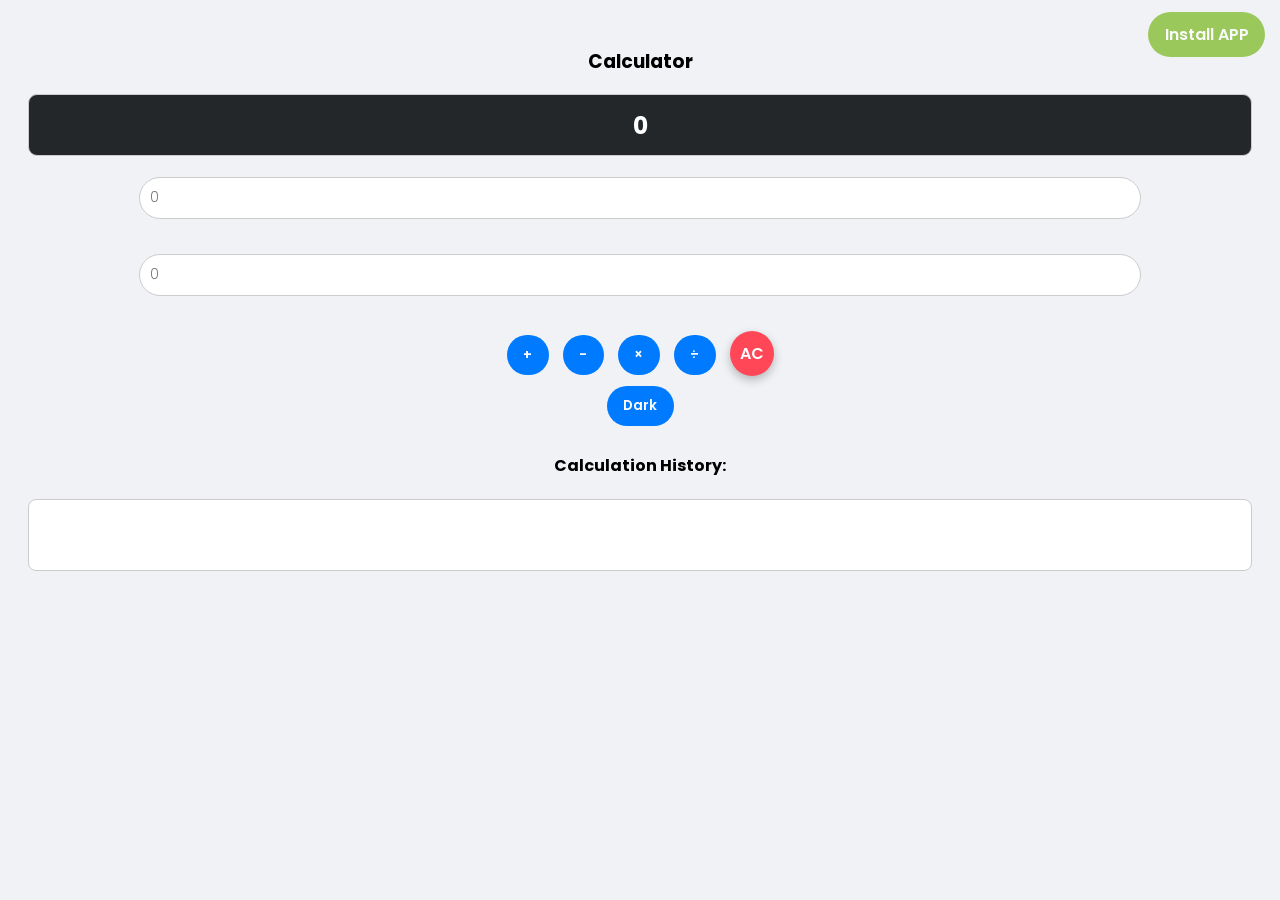
<file: calculator/index.html>
<!DOCTYPE html>
<html lang="en">
<head>
  <meta charset="UTF-8">
  <meta name="viewport" content="width=device-width, initial-scale=1.0">
  <meta http-equiv="X-UA-Compatible" content="ie=edge">
  <title>Calculator By MarquisWuan</title>
  
  <!-- Style -->
<link rel="stylesheet" href="css/style.css">
<!--  Fonts  -->
        <link rel="preconnect" href="https://fonts.googleapis.com" />
        <link rel="preconnect" href="https://fonts.gstatic.com" crossorigin />
        <link
            href="https://fonts.googleapis.com/css2?family=Poppins:ital,wght@0,100;0,200;0,300;0,400;0,500;0,600;0,700;0,800;0,900;1,100;1,200;1,300;1,400;1,500;1,600;1,700;1,800;1,900&display=swap"
            rel="stylesheet"
        />
  
</head>
<body>
  
  <h3>Calculator</h3>
  
  <div class="download-apk">
  <a href="https://github.com/Marquis-Wuan/Kalkulator-Offline/actions/runs/23992536445/artifacts/6274580285">Install APP</a>
  </div>
<!-- Layar -->
<p> <b id="hasil">0</b></p>


<input type="number" id="angka1" placeholder="0">
<br><br>
<input type="number" id="angka2" placeholder="0">
<br><br>

<button onclick="tambah()">+</button>

<button onclick="kurang()">-</button>

<button onclick="kali()">×</button>

<button onclick="bagi()">÷</button>

<button onclick="hapusSemua()" class="btn-ac">AC</button>
<br>
<button onclick="toggleDarkMode()" id="btn-dark">Dark</button>

<h4>Calculation History:</h4>
<div id="history-container" style="text-align: left; padding: 10px; border: 1px solid #ccc; border-radius: 8px; background: #fff; color: #000; min-height: 50px;">
    <ul id="history-list"></ul>
</div>


  <script src="js/script.js"></script>
</body>
</html>
</file>
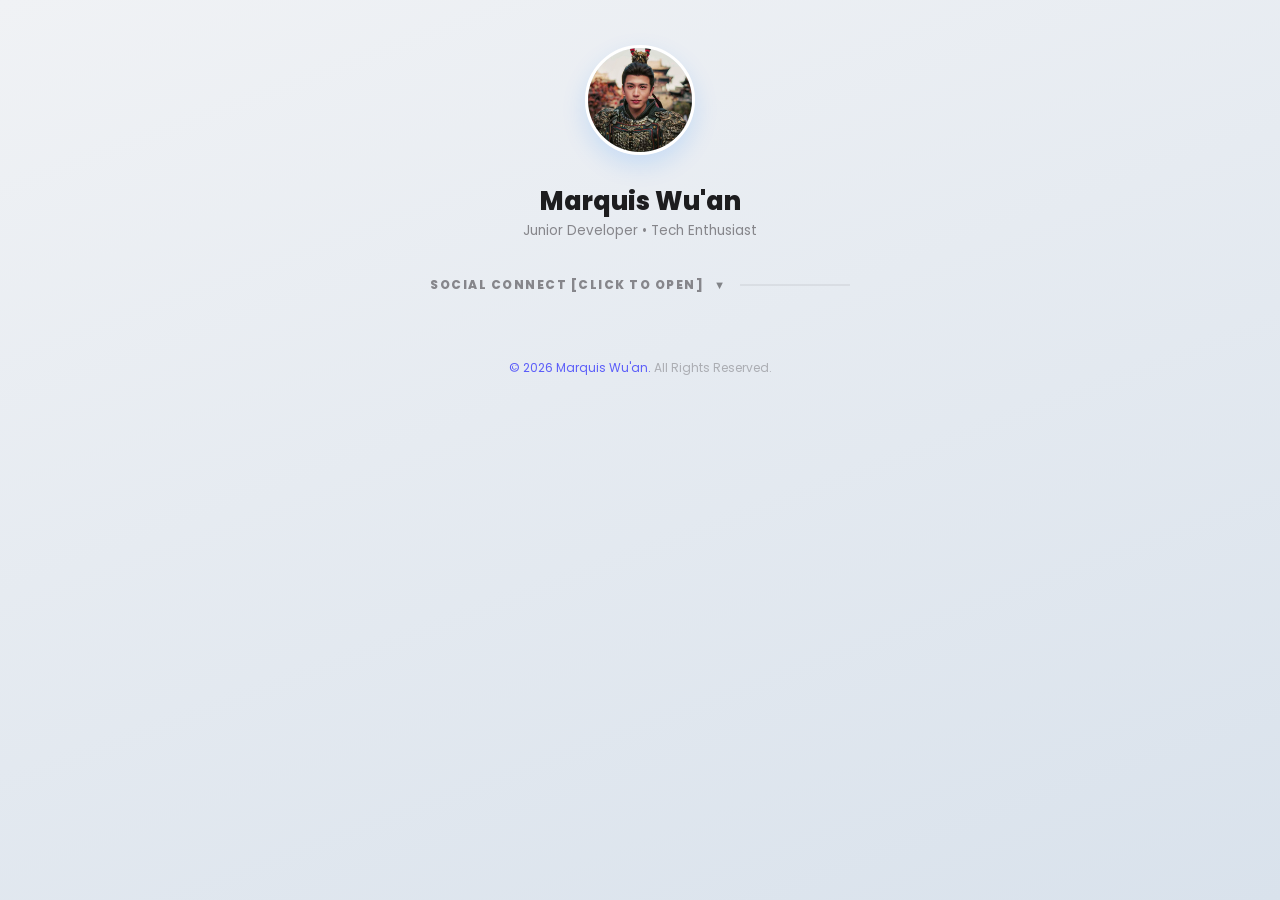
<file: bio.html>
<!DOCTYPE html>
<html lang="id">
<head>
    <meta charset="UTF-8">
    <meta name="viewport" content="width=device-width, initial-scale=1.0">
    <title>Bio-Link</title>
    <link href="https://fonts.googleapis.com/css2?family=Poppins:wght@300;400;600;800&display=swap" rel="stylesheet">
    <link rel="stylesheet" href="css/bio.css?v=1.1">
</head>
<body>

<div class="container">
    <header class="profile-card">
        <div class="avatar-glow">
            <img src="image/Profile.jpg" alt="Profile" class="avatar">
        </div>
        <h1>Marquis Wu'an</h1>
        <p class="subtitle">Junior Developer • Tech Enthusiast</p>
    </header>

    <section class="social-section">
    <details id="social-details"> <summary class="section-label">
            <span>SOCIAL CONNECT [CLICK TO OPEN]</span>
            <div class="arrow-indicator">▼</div>
        </summary>
        <div class="details-content">
            <div class="social-list">
                <a href="https://github.com/Marquis-Wuan" class="social-row">
                    <div class="icon-box">
                        <img src="Icons/github.png" alt="Github" draggable="false">
                    </div>
                    <div class="social-info">
                        <span class="user-id">Marquis-Wuan</span>
                        <span class="app-label">GitHub</span>
                    </div>
                    <span class="action-hint">Visit</span>
                </a>

                <a href="https://discord.com/users/1487049903766245468" class="social-row">
                    <div class="icon-box">
                        <img src="Icons/discord.png" alt="Discord" draggable="false">
                    </div>
                    <div class="social-info">
                        <span class="user-id">marquiswuan</span>
                        <span class="app-label">Discord</span>
                    </div>
                    <span class="action-hint">Chat</span>
                </a>

                <a href="https://www.youtube.com/@Marquis-Wuan" class="social-row">
                    <div class="icon-box">
                        <img src="Icons/youtube.png" alt="YouTube" draggable="false">
                    </div>
                    <div class="social-info">
                        <span class="user-id">Marquis Wu'an</span>
                        <span class="app-label">YouTube</span>
                    </div>
                    <span class="action-hint">Watch</span>
                </a>

                <a href="https://www.instagram.com/marquiswuan?igsh=MW10bWRrdnp0d3Jrcw==" class="social-row">
                    <div class="icon-box">
                        <img src="Icons/instagram.png" alt="Instagram" draggable="false">
                    </div>
                    <div class="social-info">
                        <span class="user-id">@marquiswuan</span>
                        <span class="app-label">Instagram</span>
                    </div>
                    <span class="action-hint">Follow</span>
                </a>

                <a href="mailto:marquiswuan@gmail.com" class="social-row">
                    <div class="icon-box">
                        <img src="Icons/gmail.png" alt="Gmail" draggable="false">
                    </div>
                    <div class="social-info">
                        <span class="user-id">marquiswuan@gmail.com</span>
                        <span class="app-label">Gmail</span>
                    </div>
                    <span class="action-hint">Email</span>
                </a>
            </div>
            </div>
        </details>
    </section>

    <footer>
        <p><a href="LICENSE.txt"><span>© 2026 Marquis Wu'an.</span> All Rights Reserved.</a></p>
    </footer>
</div>
 <script src="js/bio.js"></script>
</body>
</html>
</file>
<file: calculator/css/style.css>
/* Mengatur tampilan seluruh halaman */
body {
    font-family: "Poppins", Sans-Serif;
    padding: 20px;
    background-color: #f0f2f5;
    text-align: center;
}

/* Mengatur kotak input */
input {
    width: 80%;
    padding: 10px;
    margin: 5px 0;
    border: 1px solid #ccc;
    border-radius: 90px; /* Agar sudutnya melengkung */
    font-family: "Poppins";
    font-weight: 300;
}

button {
    padding: 10px 16.5px;
    margin: 5px;
    border: none;
    border-radius: 190px;
    background-color: #007bff;
    color: white;
    font-weight: 600;
    font-family: "Poppins", sans-serif;
    transition: 0.3s;
    cursor: pointer;
    -webkit-tap-highlight-color: transparent;
}

button:active {
    background-color: #0056b3;
    transform: scale(0.95);
}

/* Mengatur tampilan hasil */
#hasil {
    font-size: 24px;
    color: #fff;
}

p {
   border: 1.7px solid #ccc;
    border-radius: 9px;
    height: 60px;
    align-content: center;
    background-color: #23272A;
}

/* AC */
.btn-ac {
  padding: 10px 10px;
  border-radius: 50%;
  border: none;
  outline: none;
  background: #ff4757;
  color: white;
  font-size: 16px;
  position: relative;
  overflow: hidden;
  cursor: pointer;
  -webkit-tap-highlight-color: transparent;
  transition: box-shadow 0.2s ease, transform 0.1s ease;
}

/* shadow */
.btn-ac {
  box-shadow: 0 4px 10px rgba(0,0,0,0.25);
}

/* press effect */
.btn-ac:active {
  transform: scale(0.96);
  box-shadow: 0 2px 6px rgba(0,0,0,0.2);
  background-color: #ff6b81;
}

.ripple-material {
  position: absolute;
  width: 20px;
  height: 20px;
  background: rgba(255,255,255,0.3);
  border-radius: 50%;
  transform: translate(-50%, -50%) scale(0);
  animation: rippleMat 0.6s ease-out;
  pointer-events: none;
}

@keyframes rippleMat {
  to {
    transform: translate(-50%, -50%) scale(6);
    opacity: 0;
  }
}

/* Buat class khusus untuk Dark Mode */
.dark-theme {
    background-color: #121212 !important;
    color: #ffffff !important;
}

/* Supaya kotak history juga ikutan gelap saat mode gelap aktif */
.dark-theme #history-container {
    background-color: #1e1e1e;
    color: #ffffff;
    border-color: #444;
}

/* Gaya untuk list history agar rapi */
#history-list {
    list-list-style: none;
    padding: 0;
}
#history-list li {
    border-bottom: 1px solid #eee;
    padding: 5px 0;
}

.download-apk {
   opacity: 69%;
}

.download-apk a {
   padding: 10px 16.5px;
    margin: 5px;
    border: none;
    border-radius: 190px;
    background-color: #74b615;
    color: white;
    font-weight: 600;
    font-family: "Poppins", sans-serif;
    transition: 0.3s;
    cursor: pointer;
    text-decoration: none;
    -webkit-tap-highlight-color: transparent;
    position: fixed;
   top: 7px;
   right: 10px;
   z-index: 999;
   animation: 0.9s;
}

.download-apk a:active {
  box-shadow: 0 2px 6px rgba(0,0,0,0.2);
  background-color: #4a740e;
}
</file>
<file: css/bio.css>
/* BIO-LINK PROFESSIONAL CSS v3.1 
   Clean, Fast, and Mobile-Optimized
*/

:root {
    --glass-white: rgba(255, 255, 255, 0.4);
    --glass-border: rgba(255, 255, 255, 0.3);
    --primary-color: #007aff;
    --text-dark: #1d1d1f;
    --text-muted: #86868b;
    --bg-gradient: linear-gradient(160deg, #f0f2f5 0%, #d9e2ec 100%);
}

/* --- RESET & BASE --- */
* {
    margin: 0;
    padding: 0;
    box-sizing: border-box;
    -webkit-tap-highlight-color: transparent;
}

body {
    font-family: 'Poppins', sans-serif;
    background: var(--bg-gradient);
    color: var(--text-dark);
    display: flex;
    justify-content: center;
    min-height: 100vh;
    padding: 40px 20px;
}

.container {
    width: 100%;
    max-width: 420px;
}

/* --- PROFILE SECTION --- */
.profile-card {
    text-align: center;
    margin-bottom: 35px;
}

.avatar-glow {
    position: relative;
    display: inline-block;
    padding: 5px;
}

.avatar {
    width: 110px;
    height: 110px;
    border-radius: 50%;
    border: 3px solid #fff;
    object-fit: cover;
    box-shadow: 0 10px 25px rgba(0, 122, 255, 0.15);
}

h1 { font-size: 1.6rem; margin-top: 15px; font-weight: 800; }
.subtitle { font-size: 0.85rem; color: var(--text-muted); font-weight: 400; }

/* --- MAIN CONTENT (PROJECTS) --- */
.main-content {
    margin-bottom: 25px;
}

.glass-btn {
    background: var(--glass-white);
    backdrop-filter: blur(15px);
    -webkit-backdrop-filter: blur(15px);
    border: 1px solid var(--glass-border);
    border-radius: 22px;
    padding: 16px 20px;
    display: flex;
    align-items: center;
    text-decoration: none;
    color: inherit;
    transition: 0.4s cubic-bezier(0.2, 1, 0.3, 1);
}

.glass-btn:hover {
    background: rgba(255, 255, 255, 0.7);
    transform: translateY(-5px);
    box-shadow: 0 15px 30px rgba(0,0,0,0.08);
}

.btn-icon img { width: 45px; height: 45px; margin-right: 15px; }

.btn-text { flex-grow: 1; }
.btn-text .title { display: block; font-weight: 600; font-size: 1.05rem; }
.btn-text .desc { font-size: 0.75rem; color: var(--text-muted); }
.chevron { opacity: 0.3; font-size: 1.2rem; }

/* --- SOCIAL SECTION & DETAILS --- */
.social-section {
    width: 100%;
}

details {
    background: transparent;
    border: none;
}

.section-label {
    display: flex;
    align-items: center;
    cursor: pointer;
    list-style: none;
    margin-bottom: 15px;
}

/* Hilangkan panah default browser */
.section-label::-webkit-details-marker { display: none; }

.section-label span {
    font-size: 0.75rem;
    font-weight: 800;
    letter-spacing: 1.5px;
    color: var(--text-muted);
}

.section-label::after {
    content: '';
    flex: 1;
    height: 1.5px;
    background: rgba(0,0,0,0.06);
    margin-left: 15px;
}

.arrow-indicator { font-size: 0.7rem; opacity: 0.5; margin-left: 10px; transition: 0.3s; }
details[open] .arrow-indicator { transform: rotate(180deg); }

/* ANIMASI SLIDE SMOOTH */
.details-content {
    display: grid;
    grid-template-rows: 0fr;
    transition: grid-template-rows 0.5s ease, opacity 0.5s ease;
    opacity: 0;
}

details[open] .details-content {
    grid-template-rows: 1fr;
    opacity: 1;
}

.details-content > div { overflow: hidden; }

/* --- SOCIAL ROWS --- */
.social-list {
    display: flex;
    flex-direction: column;
    gap: 12px;
    padding: 5px 2px;
}

.social-row {
    background: var(--glass-white);
    border: 1px solid var(--glass-border);
    border-radius: 20px;
    padding: 12px 18px;
    display: flex;
    align-items: center;
    text-decoration: none;
    color: inherit;
    transition: 0.3s ease;
    outline: none !important; /* Proteksi garis biru */
}

.social-row:hover, .social-row:focus {
    background: #fff;
    border-color: var(--primary-color);
    transform: translateY(-5px);
    outline: none;
}

.icon-box {
    width: 42px;
    height: 42px;
    min-width: 42px;
    background: #fff;
    border-radius: 14px;
    display: flex;
    align-items: center;
    justify-content: center;
    margin-right: 15px;
    box-shadow: 0 4px 10px rgba(0,0,0,0.03);
}

.icon-box img { width: 24px; height: 24px; object-fit: contain; }

.social-info { flex-grow: 1; min-width: 0; }
.user-id {
    display: block;
    font-size: 0.95rem;
    font-weight: 600;
    white-space: nowrap;
    overflow: hidden;
    text-overflow: ellipsis;
}
.app-label { font-size: 0.65rem; color: var(--text-muted); text-transform: uppercase; }

.action-hint {
    font-size: 0.7rem;
    font-weight: 700;
    color: var(--primary-color);
    background: rgba(0, 122, 255, 0.1);
    padding: 4px 12px;
    border-radius: 10px;
    opacity: 0;
    transition: 0.3s;
}

.social-row:hover .action-hint { opacity: 1; }

/* --- FOOTER --- */
footer {
    margin-top: 50px;
    text-align: center;
    font-size: 0.75rem;
    color: var(--text-muted);
    opacity: 0.6;
}

footer a {
  color: var(--text-muted);
  text-decoration: none;
}

footer a span {
  color: #0000FF;
  text-decoration: none;
}

/* Anti Long-Press / Save Image Menu */
img {
    -webkit-user-select: none;  /* Safari/Chrome Android */
    -webkit-touch-callout: none; /* iOS Safari - Mematikan menu pop-up */
    user-select: none;           /* Standard */
    pointer-events: none;        /* KUNCI UTAMA: Gambar tidak bisa disentuh sama sekali */
}
</file>
